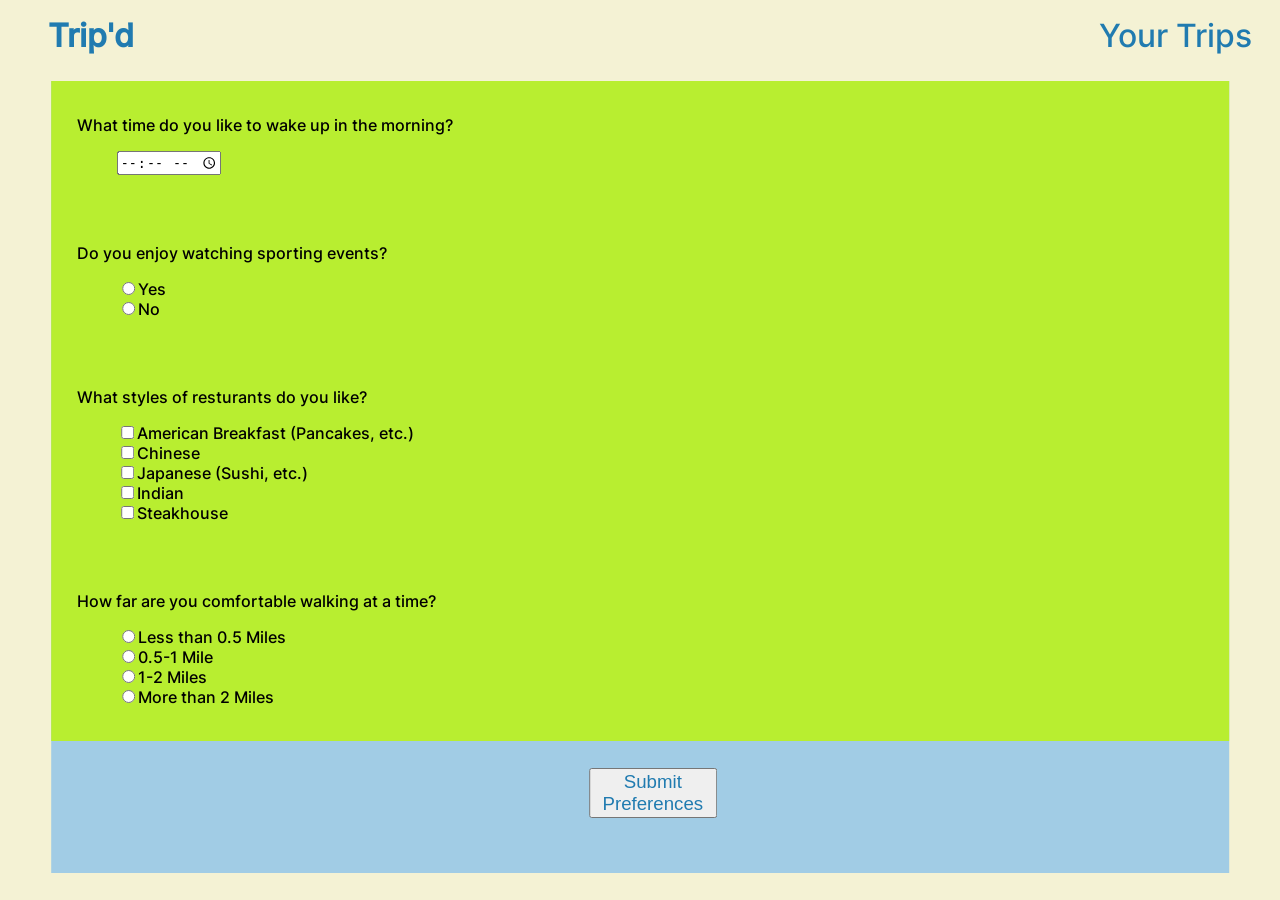
<file: detail.html>
<!DOCTYPE html>
<html>
    <head>
        <meta charset="utf-8">
        <title>Trip'd</title>
        <link rel="stylesheet" href="styles.css">
    </head>
    <body>
        <nav>
            <ul>
                <li><a href="index.html"><strong>Trip'd</strong></a></li>
                <li class="right">Your Trips</li>
            </ul>
        </nav>
        <hero>
            <div class="center-detail">
                <div class="question">
                    <p>What time do you like to wake up in the morning?</p>
                    <ul>
                        <li><input type="time"></li>
                    </ul>
                </div>
                <div class="question">
                    <p>Do you enjoy watching sporting events?</p>
                    <ul>
                        <li><input type="radio">Yes</li>
                        <li><input type="radio">No</li>
                    </ul>
                </div>
                <div class="question">
                    <p>What styles of resturants do you like?</p>
                    <ul>
                        <li><input type="checkbox">American Breakfast (Pancakes, etc.)</li>
                        <li><input type="checkbox">Chinese</li>
                        <li><input type="checkbox">Japanese (Sushi, etc.)</li>
                        <li><input type="checkbox">Indian</li>
                        <li><input type="checkbox">Steakhouse</li>
                    </ul>
                </div>
                <div class="question">
                    <p>How far are you comfortable walking at a time?</p>
                    <ul>
                        <li><input type="radio">Less than 0.5 Miles</li>
                        <li><input type="radio">0.5-1 Mile</li>
                        <li><input type="radio">1-2 Miles</li>
                        <li><input type="radio">More than 2 Miles</li>
                    </ul>
                </div>
                <div class="submit-pref">
                    <button type="submit"><a href="itinerary.html">Submit Preferences</a></button>
                </div>
            </div>
        </hero>
    </body>
</html>
</file>
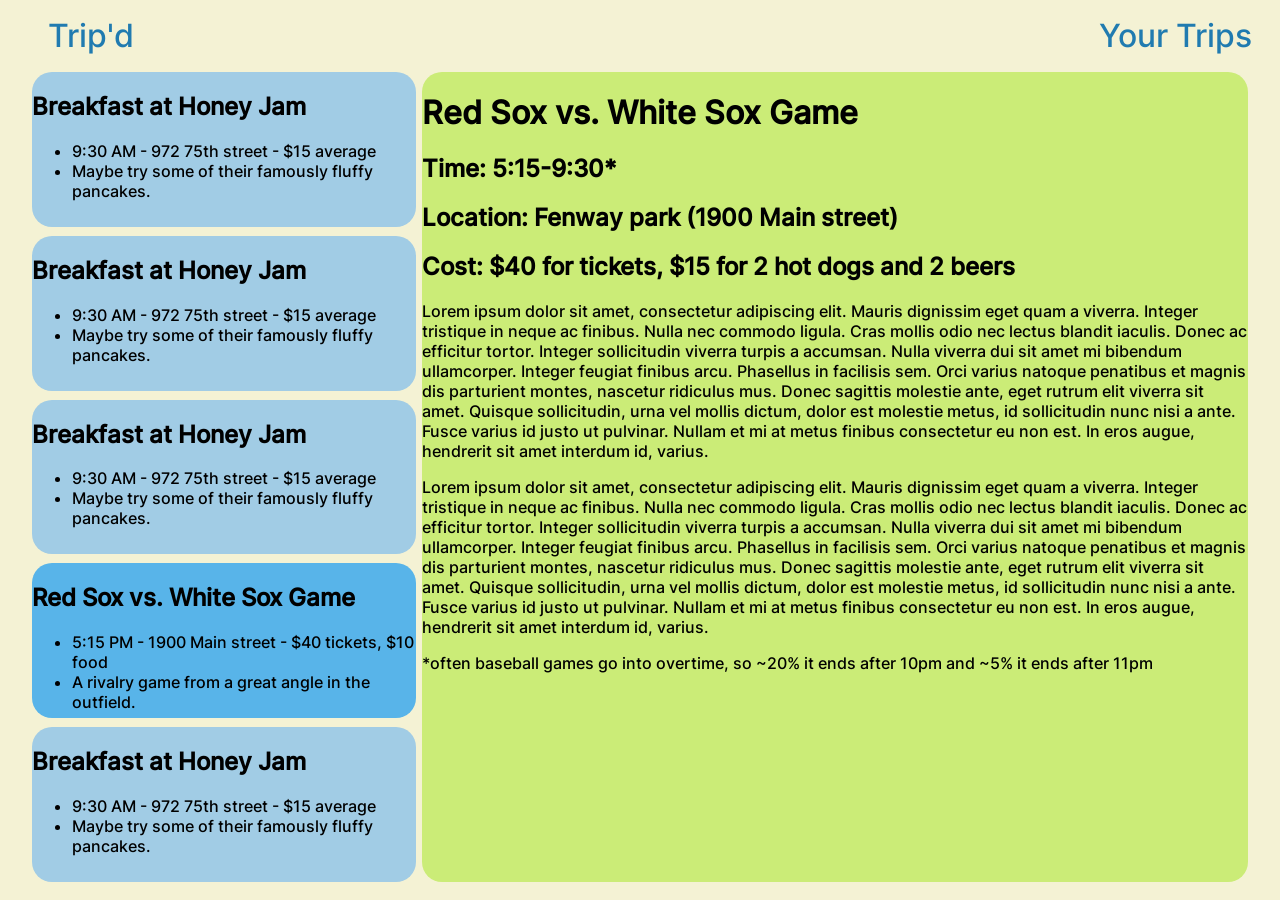
<file: itinerary.html>
<!DOCTYPE html>
<html>
    <head>
        <meta charset="utf-8">
        <title>Trip'd</title>
        <link rel="stylesheet" href="styles.css">
    </head>
    <body>
        <nav>
            <ul>
                <li><a href="index.html">Trip'd</a></li>
                <li class="right">Your Trips</li>
            </ul>
        </nav>
        <hero>
            <div class="center-itin">
                <div class="itin-grid">
                    <div class="i i1">
                        <h2>Breakfast at Honey Jam</h2>
                        <ul>
                            <li>9:30 AM - 972 75th street - $15 average</li>
                            <li>Maybe try some of their famously fluffy pancakes.</li>
                        </ul>
                    </div>
                    <div class="i i2">
                        <h2>Breakfast at Honey Jam</h2>
                        <ul>
                            <li>9:30 AM - 972 75th street - $15 average</li>
                            <li>Maybe try some of their famously fluffy pancakes.</li>
                        </ul>
                    </div>
                    <div class="i i3">
                        <h2>Breakfast at Honey Jam</h2>
                        <ul>
                            <li>9:30 AM - 972 75th street - $15 average</li>
                            <li>Maybe try some of their famously fluffy pancakes.</li>
                        </ul>
                    </div>
                    <div class="i i4">
                        <h2>Red Sox vs. White Sox Game</h2>
                        <ul>
                            <li>5:15 PM - 1900 Main street - $40 tickets, $10 food</li>
                            <li>A rivalry game from a great angle in the outfield.</li>
                        </ul>
                    </div>
                    <div class="i i5">
                        <h2>Breakfast at Honey Jam</h2>
                        <ul>
                            <li>9:30 AM - 972 75th street - $15 average</li>
                            <li>Maybe try some of their famously fluffy pancakes.</li>
                        </ul>
                    </div>
                    <div class="i6">
                        <h1>Red Sox vs. White Sox Game</h1>
                        <h2>Time: 5:15-9:30*</h2>
                        <h2>Location: Fenway park (1900 Main street)</h2>
                        <h2>Cost: $40 for tickets, $15 for 2 hot dogs and 2 beers</h2>
                        <p>Lorem ipsum dolor sit amet, consectetur adipiscing elit. Mauris dignissim eget quam a viverra. 
                            Integer tristique in neque ac finibus. Nulla nec commodo ligula. Cras mollis odio nec lectus 
                            blandit iaculis. Donec ac efficitur tortor. Integer sollicitudin viverra turpis a accumsan.
                            Nulla viverra dui sit amet mi bibendum ullamcorper. Integer feugiat finibus arcu. Phasellus in 
                            facilisis sem. Orci varius natoque penatibus et magnis dis parturient montes, nascetur ridiculus mus.
                            Donec sagittis molestie ante, eget rutrum elit viverra sit amet. Quisque sollicitudin, urna vel 
                            mollis dictum, dolor est molestie metus, id sollicitudin nunc nisi a ante. Fusce varius id justo ut pulvinar. 
                            Nullam et mi at metus finibus consectetur eu non est. In eros augue, hendrerit sit amet interdum id, varius.</p>
                        <p>Lorem ipsum dolor sit amet, consectetur adipiscing elit. Mauris dignissim eget quam a viverra. 
                            Integer tristique in neque ac finibus. Nulla nec commodo ligula. Cras mollis odio nec lectus 
                            blandit iaculis. Donec ac efficitur tortor. Integer sollicitudin viverra turpis a accumsan.
                            Nulla viverra dui sit amet mi bibendum ullamcorper. Integer feugiat finibus arcu. Phasellus in 
                            facilisis sem. Orci varius natoque penatibus et magnis dis parturient montes, nascetur ridiculus mus.
                            Donec sagittis molestie ante, eget rutrum elit viverra sit amet. Quisque sollicitudin, urna vel 
                            mollis dictum, dolor est molestie metus, id sollicitudin nunc nisi a ante. Fusce varius id justo ut pulvinar. 
                            Nullam et mi at metus finibus consectetur eu non est. In eros augue, hendrerit sit amet interdum id, varius.</p>
                        <p>*often baseball games go into overtime, so ~20% it ends after 10pm and ~5% it ends after 11pm</p>
                    </div>
                </div>
            </div>
        </hero>
    </body>
</html>
</file>
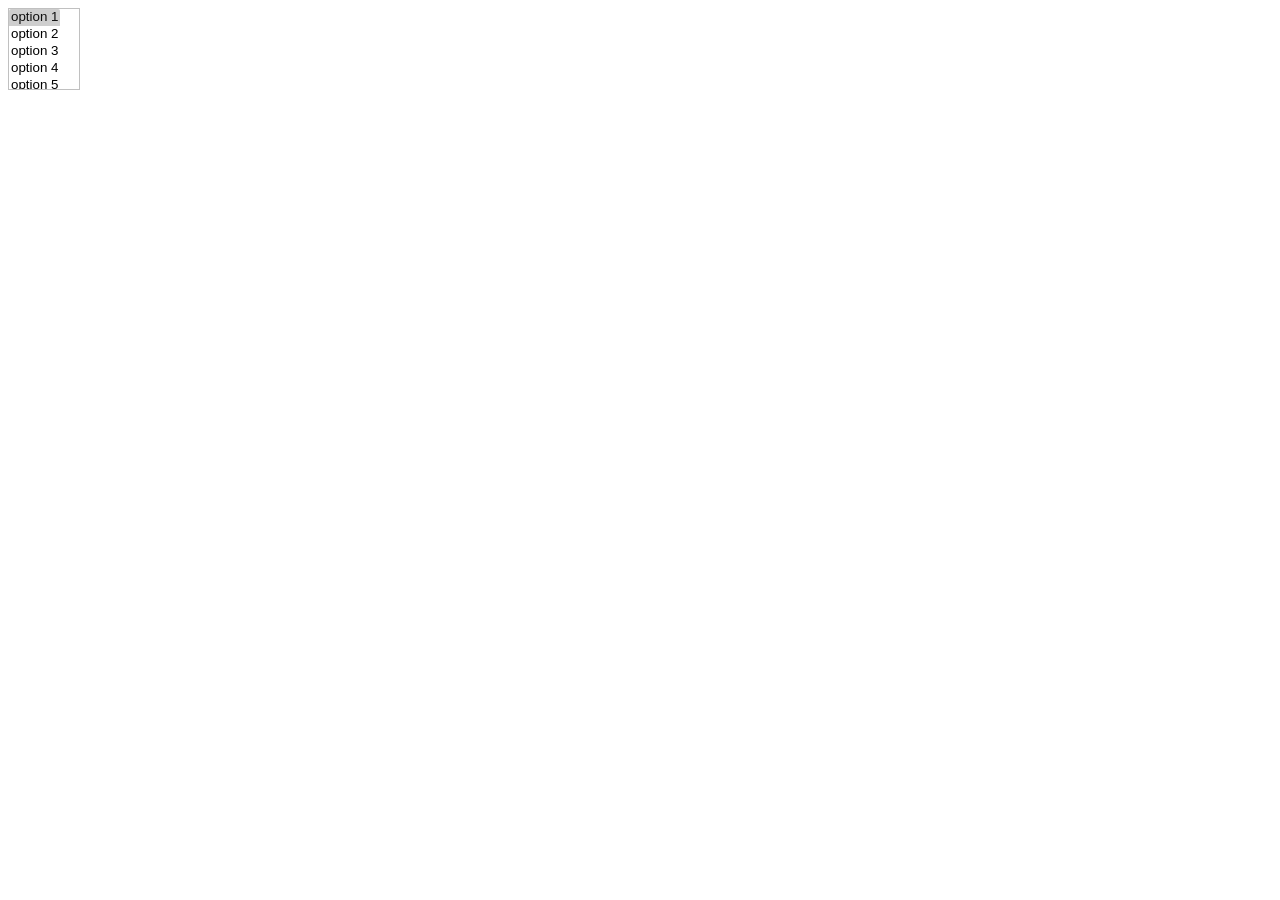
<file: test.html>
<!DOCTYPE html>
<html>
    <head>
        <title>Test</title>
        <style>
            .scrollable{
            overflow: auto;
            width: 70px; /* adjust this width depending to amount of text to display */
            height: 80px; /* adjust height depending on number of options to display */
            border: 1px silver solid;
            }
            .scrollable select{
            border: none;
            }
        </style>
    </head>
    <body>
        <div>
            <div class="scrollable">
                <select size="6" multiple="multiple">
                    <option value="1" selected>option 1</option>
                    <option value="2">option 2</option>
                    <option value="3">option 3</option>
                    <option value="4">option 4</option>
                    <option value="5">option 5</option>
                    <option value="6">option 6</option>
                </select>
            </div>   
        </div>
    </body>
</html>
</file>
<file: styles.css>
@font-face { font-family: Inter; src: url(Inter/static/Inter-Medium.ttf); font-weight: normal; }
html { font-family: Inter; }
body { background-color: rgb(244, 242, 212); }
.right { float: right; margin-right: 20px;}
nav ul li { display: inline; font-size: 2em; color: #207bb0; }
a { text-decoration: none; color: #207bb0; }
.center { position: absolute; top: 50%; left: 50%; margin-right: -50%; transform: translate(-50%, -50%); }
.center ul li { display: inline; }
.where-to { width: 53.5vw; }
.when { width: 17vw; }
.how-many { width: 17vw; }
.how-much { width: 17vw; }
.go-trip { background-color: #a1cce5; position: absolute; top: 120%; left: 50%; margin-right: -50%; transform: translate(-50%, -50%); font-size: 1.5em; }
.go-trip a { color: #001c2c; }
.info { height: 6vh; border-radius: 4px; background-color: #a1cce5; font-size: 4vh; border-width: 4px; border-color: #001c2c; color:rgb(0, 0, 0); }
*::placeholder { color: #207bb0; font-family: Inter; font-size: 1em; margin-left: 2vw; }

/* .place-option-box { width: 54.3vw; height: 15vh; background-color: red; } */
.scrollable { overflow: auto; width: 54.3vw; height: 15vh; border: 1px silver solid; }
.scrollable select{ width: 54.3vw; border: none; }

.spesify { font-size: 2em; color: #001c2c; }
.spesify ul { margin-left: 32%; }
.spesify ul li { display: inline; background-color: #a1cce5; padding: 3px 10px 3px 10px; text-decoration: none; color: #001c2c; }

.center-detail { position: absolute; top: 50%; left: 50%; margin-right: -50%; transform: translate(-50%, -50%);
width: 92vw; height: 88vh; background-color: #a1cce5; margin-top: 3vh; }
.question { background-color: #B8EE30; padding: 2vh 2vw 2vh 2vw; }
.question ul { list-style: none; }
.submit-pref { margin-top: 3vh; margin-left: 42vw; width: 10vw; }
.submit-pref a { font-size: 1.4em; }
.spesify { padding-bottom: -2vh; margin-bottom: -2vh; }

.center-itin { position: absolute; top: 50%; left: 50%; margin-right: -50%; transform: translate(-50%, -50%);
width: 95vw; height: 90vh; margin-top: 3vh; background-color: none; }
.spesify li { display: inline; background-color: rgb(153, 153, 173); padding: 3px; text-decoration: none; color: black; }
.itin-grid { display: grid; grid-template-columns: 30vw 64.5vw; grid-template-rows: 17.2vh 17.2vh 17.2vh 17.2vh 17.2vh;
grid-template-areas: "i1 i6" "i2 i6" "i3 i6" "i4 i6" "i5 i6";
grid-row-gap: 1vh; grid-column-gap: 0.5vw; }
.i { background-color: #a1cce5; border-radius: 20px;  }
.i1 { grid-area: i1; }
.i2 { grid-area: i2; }
.i3 { grid-area: i3; }
.i4 { grid-area: i4; background-color: #58b4e9; }
.i5 { grid-area: i5; }
.i6 { grid-area: i6; background-color: #cbec77; border-radius: 20px; }
.i6 div {margin: 0px 10px 0px 10px; }
.i6 div p { font-size: 1.3em; }
</file>
